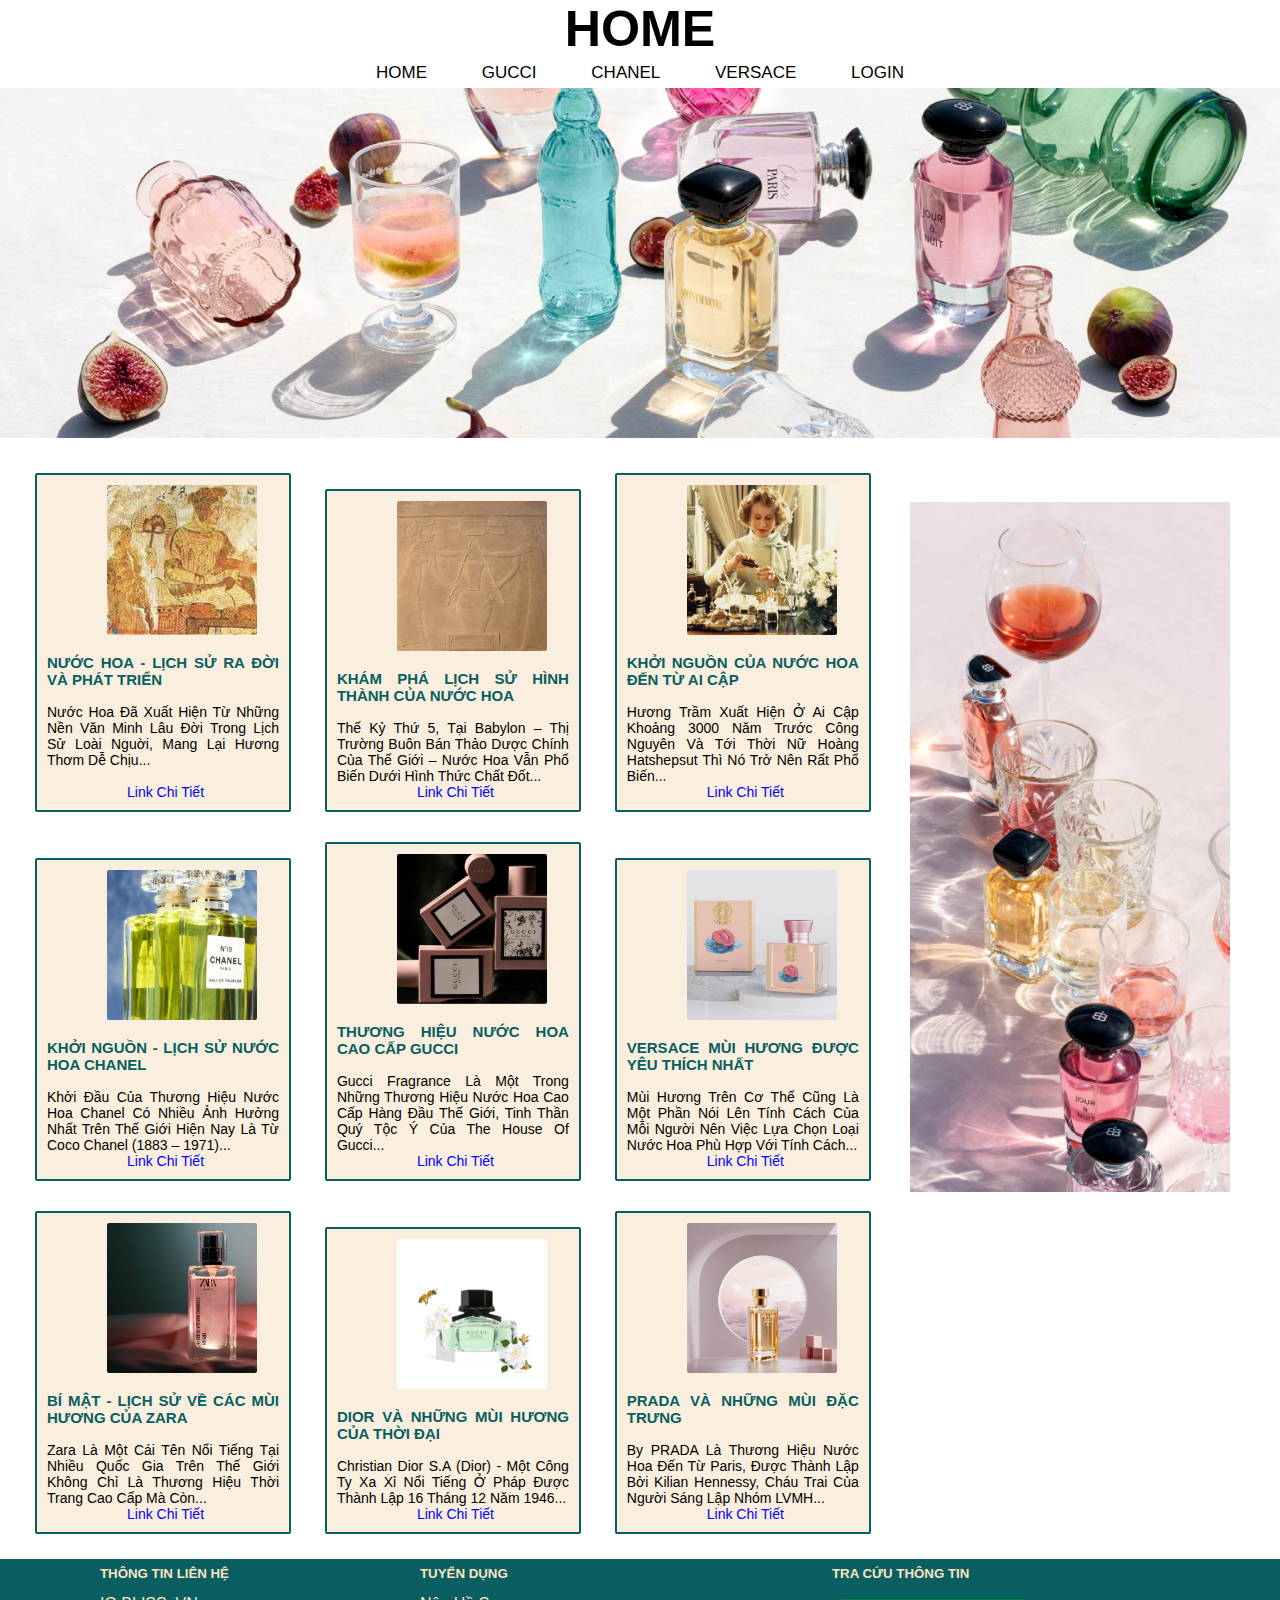
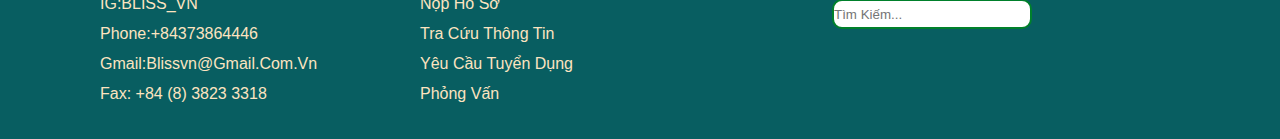
<file: index.html>
<!DOCTYPE html>
<html lang="en">

<head>
    <meta charset="UTF-8">
    <meta http-equiv="X-UA compatiple" content="=IE=edge">
    <meta name="viewport" content="width=device-width, inital-scala=1.0">
    <link rel="stylesheet" href="index.css">
    <script async defer crossorigin="anonymous" src="https://connect.facebook.net/vi_VN/sdk.js#xfbml=1&version=v5.0&appId=660344757451291&autoLogAppEvents=1"></script>
    <title> HOME </title>
</head>

<body>
    <div class=" text-container ">
        <h6>HOME</h6>
        <nav>
            <a href="index.html">HOME</a>
            <a href="GUCCI.html">GUCCI</a>
            <a href="CHANEL.html">CHANEL</a>
            <a href="VERSACE.html">VERSACE</a>
            <a href="dnhap.html">LOGIN</a>
        </nav>
    </div>
    <div id="banner"></div>
    <section class="menu" id="menu">
        <div class="box-contain">
            <div class="box">
                <img src="pic/1.jpg" alt="">
                <h3>NƯỚC HOA - LỊCH SỬ RA ĐỜI VÀ PHÁT TRIỂN</h3>
                Nước hoa đã xuất hiện từ những nền văn minh lâu đời trong lịch sử loài nguời, mang lại hương thơm dễ chịu... <br>
                <br>
                <div class="d"><a href="#">Link chi tiết</a>
                </div>
            </div>
            <div class="box">
                <img src="pic/1a.jpg" alt="">
                <h3>KHÁM PHÁ LỊCH SỬ HÌNH THÀNH CỦA NƯỚC HOA</h3>
                Thế kỷ thứ 5, tại Babylon – thị trường buôn bán thảo dược chính của thế giới – nước hoa vẫn phổ biến dưới hình thức chất đốt... <br>
                <div class="d"><a href="#">Link chi tiết</a>
                </div>
            </div>
            <div class="box">
                <img src="pic/2.jpg" alt="">
                <h3>KHỞI NGUỒN CỦA NƯỚC HOA ĐẾN TỪ AI CẬP</h3>
                Hương trầm xuất hiện ở Ai Cập khoảng 3000 năm trước công nguyên và tới thời Nữ hoàng Hatshepsut thì nó trở nên rất phổ biến... <br>
                <div class="d"><a href="#">Link chi tiết</a>
                </div>
            </div>
        </div>
        <div class="box-contain">

            <div class="box">
                <img src="pic/hhihi.png" alt="">
                <h3>KHỞI NGUỒN - LỊCH SỬ NƯỚC HOA CHANEL</h3>
                Khởi đầu của thương hiệu nước hoa Chanel có nhiều ảnh hưởng nhất trên thế giới hiện nay là từ Coco Chanel (1883 – 1971)...<br>
                <div class="d"><a href="#">Link chi tiết</a>
                </div>
            </div>
            <div class="box">
                <img src="pic/guho.png" alt="">
                <h3>THƯƠNG HIỆU NƯỚC HOA CAO CẤP GUCCI</h3>
                Gucci Fragrance là một trong những thương hiệu nước hoa cao cấp hàng đầu thế giới, tinh thần quý tộc Ý của The House of Gucci...

                <br>
                <div class="d"><a href="#">Link chi tiết</a>
                </div>
            </div>
            <div class="box">
                <img src="pic/vho.png" alt="">
                <h3>VERSACE MÙI HƯƠNG ĐƯỢC YÊU THÍCH NHẤT</h3>
                Mùi hương trên cơ thể cũng là một phần nói lên tính cách của mỗi người nên việc lựa chọn loại nước hoa phù hợp với tính cách...

                <br>
                <div class="d"><a href="#">Link chi tiết</a>
                </div>
            </div>
        </div>
        <div class="box-contain">

            <div class="box">
                <img src="pic/zara.png" alt="">
                <h3>BÍ MẬT - LỊCH SỬ VỀ CÁC MÙI HƯƠNG CỦA ZARA</h3>
                Zara là một cái tên nổi tiếng tại nhiều quốc gia trên thế giới không chỉ là thương hiệu thời trang cao cấp mà còn... <br>
                <div class="d"><a href="#">Link chi tiết</a>
                </div>
            </div>
            <div class="box">
                <img src="pic/di.png" alt="">
                <h3>DIOR VÀ NHỮNG MÙI HƯƠNG CỦA THỜI ĐẠI</h3>
                Christian Dior S.A (Dior) - một công ty xa xỉ nổi tiếng ở Pháp được thành lập 16 tháng 12 năm 1946...<br>
                <div class="d"><a href="#">Link chi tiết</a>
                </div>
            </div>
            <div class="box">
                <img src="pic/pzara.png" alt="">
                <h3>PRADA VÀ NHỮNG MÙI ĐẶC TRƯNG</h3>
                By PRADA là thương hiệu nước hoa đến từ Paris, được thành lập bởi Kilian Hennessy, cháu trai của người sáng lập nhóm LVMH... <br>
                <div class="d"><a href="#">Link chi tiết</a>
                </div>
            </div>
        </div>
    </section>
    <div id="right">
        <div class="map">
            <iframe src="https://www.google.com/maps/embed?pb=!1m14!1m8!1m3!1d15677.07236417205!2d106.6818383!3d10.7907672!3m2!1i1024!2i768!4f13.1!3m3!1m2!1s0x0%3A0xe52e3ed732b15272!2zVHLGsOG7nW5nIENhbyDEkOG6s25nIEZQVCBQb2x5dGVjaG5pYyAoQ1MxKQ!5e0!3m2!1svi!2s!4v1645024691801!5m2!1svi!2s"
                width="380" height="310" style="border:0;" allowfullscreen="" loading="lazy"></iframe>
        </div>
    </div>

    <div id="footer">
        <div class="tr1">
            <H5>THÔNG TIN LIÊN HỆ</H5>
            IG:BLISS_VN
            <br> Phone:+84373864446
            <br> Gmail:Blissvn@gmail.com.vn
            <br> Fax: +84 (8) 3823 3318
        </div>
        <div class="ph1">
            <H5>TUYỂN DỤNG</H5>
            <a href="#">Nộp hồ sơ</a>
            <br> <a href="#">Tra cứu thông tin</a>
            <br> <a href="#">Yêu cầu tuyển dụng</a>
            <br> <a href="#">Phỏng vấn</a>
        </div>
        <div class="ph2">
            <h5>TRA CỨU THÔNG TIN</h5>
            <input type="text" placeholder="Tìm kiếm..." />
            <br>
            <div class="fb-like" data-href="?php the_permalink(); ?>" data-width="" data-layout="button_count" data-action="like" data-size="large" data-show-faces="true" data-share="true"></div>

        </div>
    </div>
    <script src="https://uhchat.net/code.php?f=5972f6"></script>
</body>

</html>
</file>
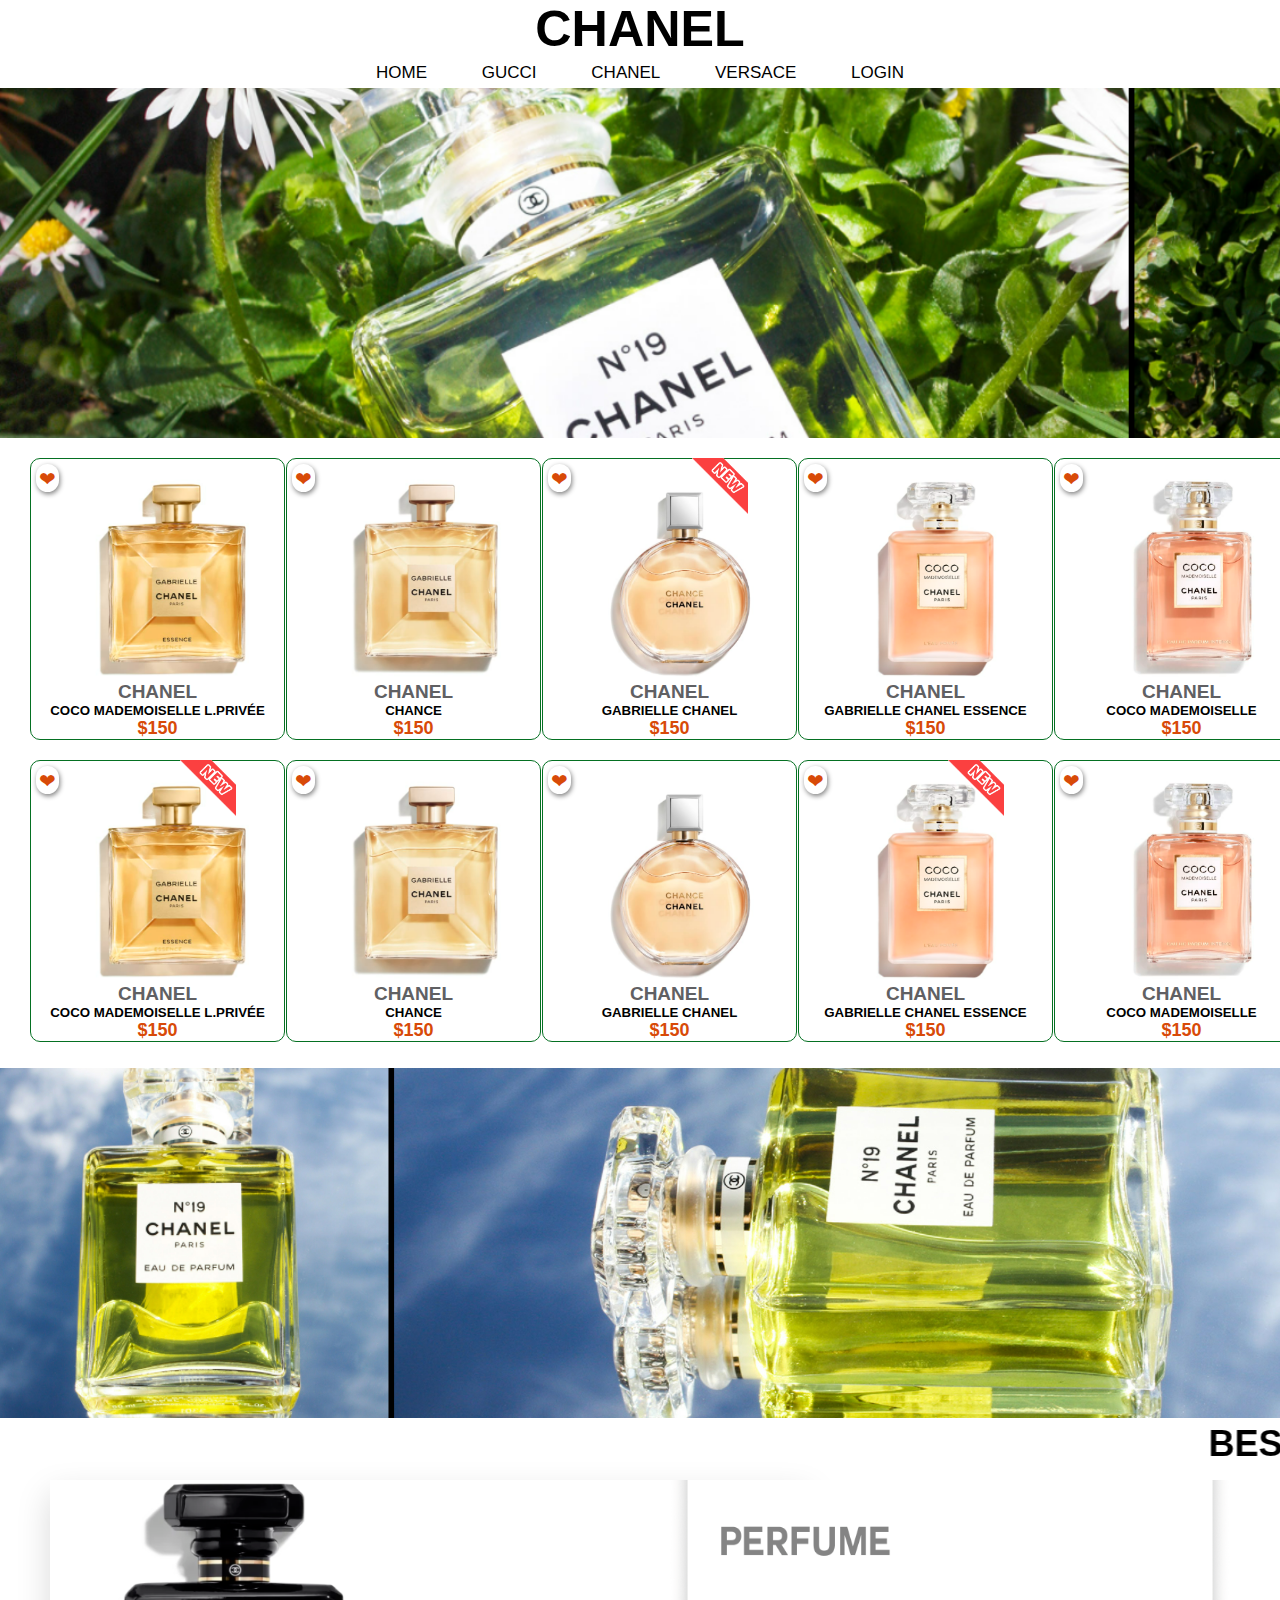
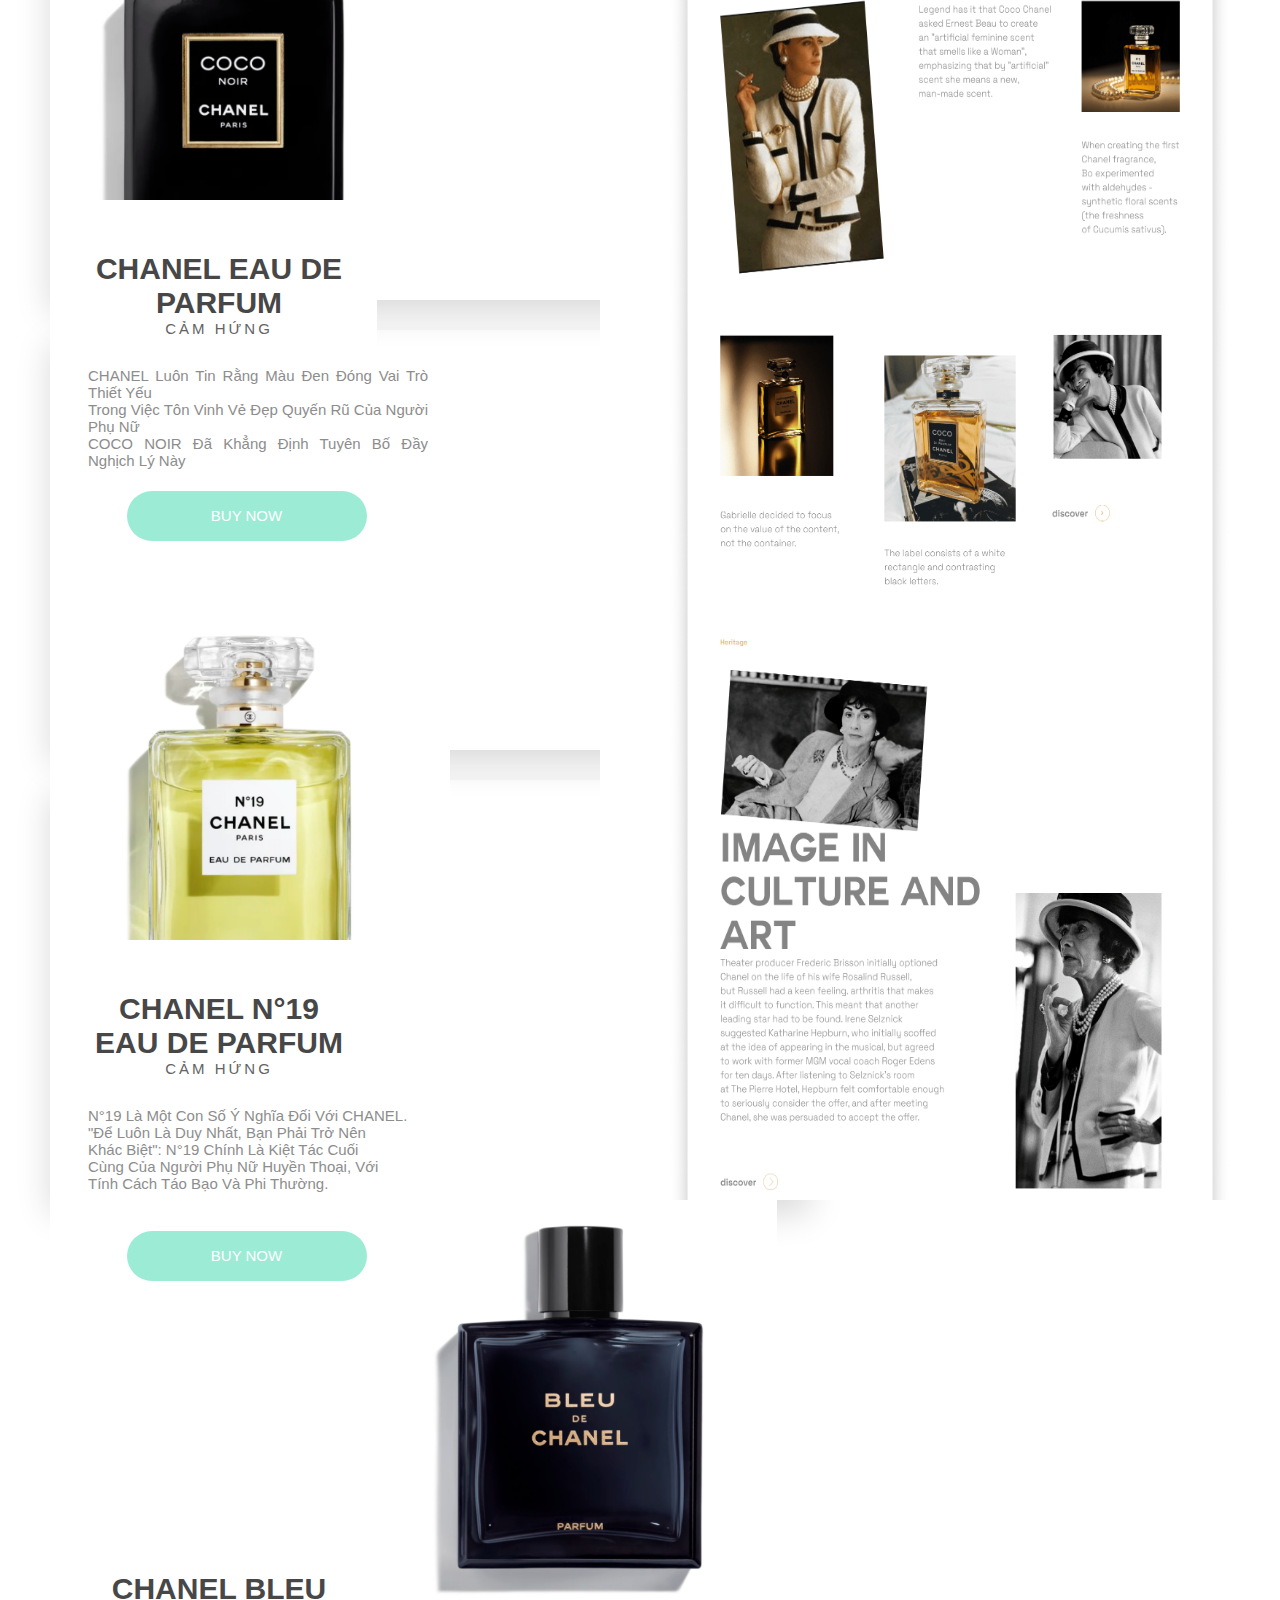
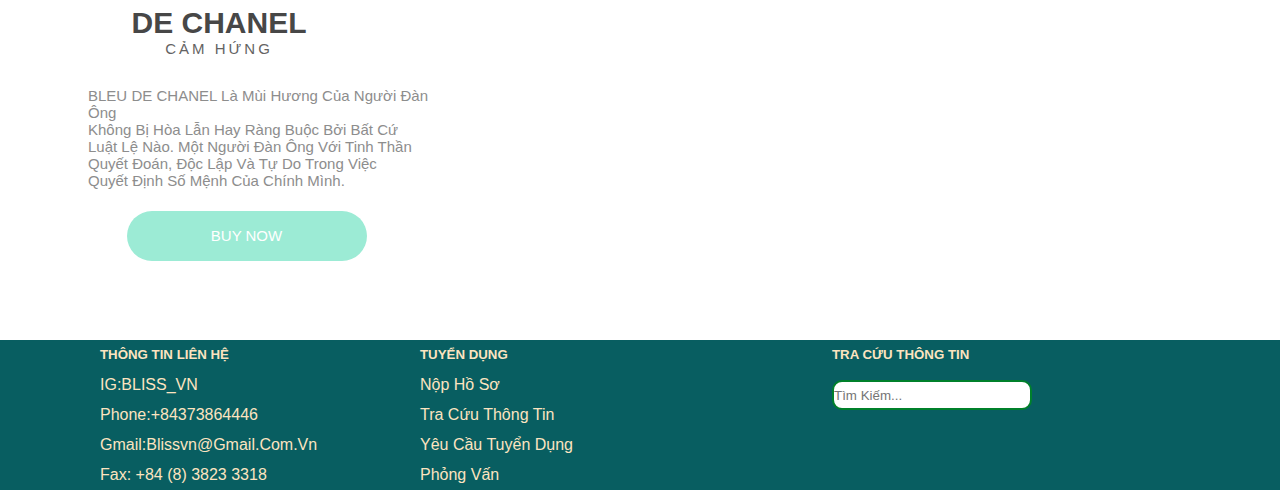
<file: CHANEL.html>
<!DOCTYPE html>
<html lang="en">

<head>
    <meta charset="UTF-8">
    <meta http-equiv="X-UA compatiple" content="=IE=edge">
    <meta name="viewport" content="width=device-width, inital-scala=1.0">
    <link rel="stylesheet" href="CHANEL.CSS">
    <div id="fb-root"></div>
    <script async defer crossorigin="anonymous" src="https://connect.facebook.net/vi_VN/sdk.js#xfbml=1&version=v5.0&appId=660344757451291&autoLogAppEvents=1"></script>
</head>
<title> CHANEL </title>
</head>

<body>
    <div class=" text-container ">
        <h6>CHANEL</h6>
        <nav>
            <a href="index.html">HOME</a>
            <a href="GUCCI.html">GUCCI</a>
            <a href="CHANEL.html">CHANEL</a>
            <a href="VERSACE.html">VERSACE</a>
            <a href="dnhap.html">LOGIN</a>
        </nav>
    </div>
    <div class="mainn"></div>
    <div id="main">
        <div id="left">
            <ul>
                <p>
                    <div class="column">
                        <div class="sanpham ">
                            <p>&#10084; </p><br>
                            <img src="pic/C1.png" width="200px" height="200px" />
                            <div class="ten ">CHANEL</div>
                            <h5>COCO MADEMOISELLE</h5>
                            <div class="gia ">
                                <del>$150 </del>
                            </div>
                        </div>
                    </div>
                    <div class="column">
                        <div class="sanpham ">
                            <p>&#10084; </p><br>
                            <img src="pic/C2.png" width="200px" height="200px" />
                            <div class="ten ">CHANEL</div>
                            <h5>GABRIELLE CHANEL ESSENCE</h5>
                            <div class="gia ">
                                <del>$150</del><br>
                            </div>
                        </div>
                    </div>
                    <div class="column">
                        <img class="new-icon" src="pic/new.gif" />
                        <div class="sanpham ">
                            <p>&#10084; </p><br>
                            <img src="pic/C3.png" width="200px" height="200px" />
                            <div class="ten ">CHANEL</div>
                            <h5>GABRIELLE CHANEL</h5>
                            <div class="gia ">
                                <del>$150</del><br>
                            </div>
                        </div>
                    </div>
                    <div class="column">
                        <div class="sanpham ">
                            <p>&#10084; </p><br>
                            <img src="pic/C4.png" width="200px" height="200px" />
                            <div class="ten ">CHANEL</div>
                            <h5>CHANCE</h5>
                            <div class="gia ">
                                <del>$150</del><br>
                            </div>
                        </div>
                    </div>
                    <div class="column">
                        <div class="sanpham ">
                            <p>&#10084; </p><br>
                            <img src="pic/C5.png" width="200px" height="200px" />
                            <div class="ten ">CHANEL</div>
                            <h5>COCO MADEMOISELLE L.PRIVÉE</h5>
                            <div class="gia ">
                                <del>$150</del><br>
                            </div>
                        </div>
                    </div>
                </p>
                <p>
                    <div class="column">
                        <div class="sanpham ">
                            <p>&#10084; </p><br>
                            <img src="pic/C1.png" width="200px" height="200px" />
                            <div class="ten ">CHANEL</div>
                            <h5>COCO MADEMOISELLE</h5>
                            <div class="gia ">
                                <del>$150</del><br>
                            </div>
                        </div>
                    </div>
                    <div class="column">
                        <img class="new-icon" src="pic/new.gif" />
                        <div class="sanpham ">
                            <p>&#10084; </p><br>
                            <img src="pic/C2.png" width="200px" height="200px" />
                            <div class="ten ">CHANEL</div>
                            <h5>GABRIELLE CHANEL ESSENCE</h5>
                            <div class="gia ">
                                <del>$150</del><br>
                            </div>
                        </div>
                    </div>
                    <div class="column">
                        <div class="sanpham ">
                            <p>&#10084; </p><br>
                            <img src="pic/C3.png" width="200px" height="200px" />
                            <div class="ten ">CHANEL</div>
                            <h5>GABRIELLE CHANEL</h5>
                            <div class="gia ">
                                <del>$150</del><br>
                            </div>
                        </div>
                    </div>
                    <div class="column">
                        <div class="sanpham ">
                            <p>&#10084; </p><br>
                            <img src="pic/C4.png" width="200px" height="200px" />
                            <div class="ten ">CHANEL</div>
                            <h5>CHANCE</h5>
                            <div class="gia ">
                                <del>$150</del><br>
                            </div>
                        </div>
                    </div>
                    <div class="column">
                        <img class="new-icon" src="pic/new.gif" />
                        <div class="sanpham ">
                            <p>&#10084; </p><br>
                            <img src="pic/C5.png" width="200px" height="200px" />
                            <div class="ten ">CHANEL</div>
                            <h5>COCO MADEMOISELLE L.PRIVÉE</h5>
                            <div class="gia ">
                                <del>$150</del><br>
                            </div>
                        </div>
                    </div>
                </p>
            </ul>
        </div>
    </div>
    <div id="banner"></div>
    <div class="hi">
        <marquee>
            <h1>BEST SELLER</h1>
        </marquee>
    </div>
    <div class="p1">
        <img src="pic/chanelcoco.png">
    </div>
    <div class="r1">
        <div class="wrapper">
            <div class="product-img">
                <img src="pic/newch1.png" height="400" width="400">
            </div>
            <div class="product-info">
                <div class="product-text">
                    <h1>CHANEL EAU DE PARFUM</h1>
                    <h2>CẢM HỨNG</h2>
                    <p>CHANEL luôn tin rằng màu đen đóng vai trò thiết yếu<br> trong việc tôn vinh vẻ đẹp quyến rũ của người phụ nữ<br> COCO NOIR đã khẳng định tuyên bố đầy nghịch lý này</p>
                </div>
                <div class="product-price-btn">
                    <button type="button">buy now</button>
                </div>
            </div>
        </div>
        <div class="wrapper">
            <div class="product-img">
                <img src="pic/newch2.png" height="400" width="400">
            </div>
            <div class="product-info">
                <div class="product-text">
                    <h1>CHANEL N°19 EAU DE PARFUM</h1>
                    <h2>CẢM HỨNG</h2>
                    <p>N°19 là một con số ý nghĩa đối với CHANEL.<br> "Để luôn là duy nhất, bạn phải trở nên<br> khác biệt": N°19 chính là kiệt tác cuối<br> cùng của người phụ nữ huyền thoại, với <br> tính cách táo bạo và phi thường.
                    </p>
                </div>
                <div class="product-price-btn">
                    <button type="button">buy now</button>
                </div>
            </div>
        </div>
        <div class="wrapper">
            <div class="product-img">
                <img src="pic/ch3.png" height="400" width="400">
            </div>
            <div class="product-info">
                <div class="product-text">
                    <h1>CHANEL BLEU DE CHANEL</h1>
                    <h2>CẢM HỨNG</h2>
                    <p>BLEU DE CHANEL là mùi hương của người đàn ông <br> không bị hòa lẫn hay ràng buộc bởi bất cứ<br> luật lệ nào. Một người đàn ông với tinh thần <br> quyết đoán, độc lập và tự do trong việc <br> quyết định số mệnh của chính mình.
                    </p>
                </div>
                <div class="product-price-btn">
                    <button type="button">buy now</button>
                </div>
            </div>
        </div>
    </div>

    <div id="footer">
        <div class="tr1">
            <H5>THÔNG TIN LIÊN HỆ</H5>
            IG:BLISS_VN
            <br> Phone:+84373864446
            <br> Gmail:Blissvn@gmail.com.vn
            <br> Fax: +84 (8) 3823 3318
        </div>
        <div class="ph1">
            <H5>TUYỂN DỤNG</H5>
            <a href="#">Nộp hồ sơ</a>
            <br> <a href="#">Tra cứu thông tin</a>
            <br> <a href="#">Yêu cầu tuyển dụng</a>
            <br> <a href="#">Phỏng vấn</a>
        </div>
        <div class="ph2">
            <h5>TRA CỨU THÔNG TIN</h5>
            <input type="text" placeholder="Tìm kiếm..." />
            <br>
            <div class="fb-like" data-href="?php the_permalink(); ?>" data-width="" data-layout="button_count" data-action="like" data-size="large" data-show-faces="true" data-share="true"></div>
        </div>
    </div>
    </div>
    </div>
    <script src="https://uhchat.net/code.php?f=5972f6"></script>
</body>

</html>
</file>
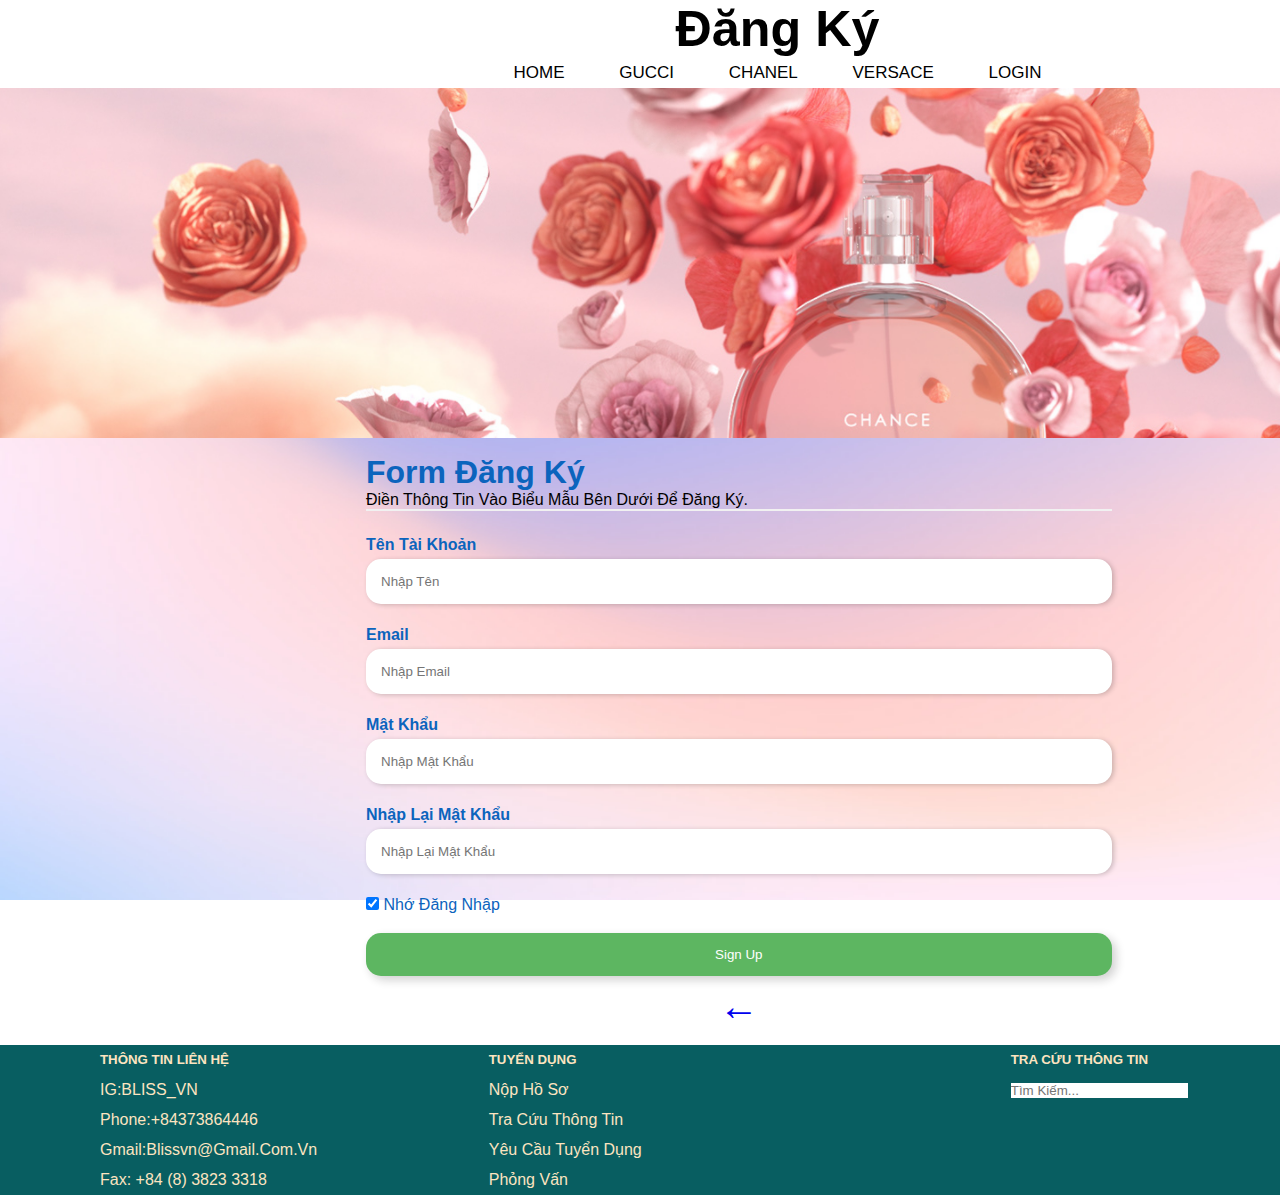
<file: dky.html>
<!DOCTYPE html>
<html lang="en">

<head>
    <meta charset="UTF-8">
    <meta http-equiv="X-UA compatiple" content="=IE=edge">
    <meta name="viewport" content="width=device-width, inital-scala=1.0">
    <title> LOGIN </title>
    <link rel="stylesheet" href="dky.css">
    <script async defer crossorigin="anonymous" src="https://connect.facebook.net/vi_VN/sdk.js#xfbml=1&version=v5.0&appId=660344757451291&autoLogAppEvents=1"></script>

</head>

<body>
    <!DOCTYPE html>
    <html lang="en">

    <head>
        <meta charset="UTF-8">
        <meta http-equiv="X-UA compatiple" content="=IE=edge">
        <meta name="viewport" content="width=device-width, inital-scala=1.0">
        <link rel="stylesheet" href="dky.html">
        <title> LOGNIN </title>
    </head>

    <div class=" text-container ">
        <h6>Đăng Ký</h6>
        <nav>
            <a href="index.html">HOME</a>
            <a href="GUCCI.html">GUCCI</a>
            <a href="CHANEL.html">CHANEL</a>
            <a href="VERSACE.html">VERSACE</a>
            <a href="dnhap.html">LOGIN</a>
        </nav>
    </div>
    <div class="mainn"></div>
    <div class="a">
        <form action="">
            <div class="container">
                <h1>Form Đăng Ký</h1>
                <p>Điền thông tin vào biểu mẫu bên dưới để đăng ký.</p>
                <hr>
                <label for="name"><b>Tên tài khoản</b></label>
                <input type="text" placeholder="Nhập tên" name="name" required>
                <label for="email"><b>Email</b></label>
                <input type="text" placeholder="Nhập Email" name="email" required>
                <label for="psw"><b>Mật Khẩu</b></label>
                <input type="password" placeholder="Nhập Mật Khẩu" name="psw" required>
                <label for="psw-repeat"><b>Nhập Lại Mật Khẩu</b></label>
                <input type="password" placeholder="Nhập Lại Mật Khẩu" name="psw-repeat" required>
                <label>
            <input type="checkbox" checked="checked" name="remember" style="margin-bottom:15px"> Nhớ Đăng Nhập
          </label>
                <div class="clearfix">
                    <button type="submit" class="signupbtn">Sign Up</button>
                </div>
            </div>
        </form>
        <div class="ve"> <a href="dnhap.html">&larr;</a>
        </div>
    </div>
    <div id="footer">
        <div class="tr1">
            <H5>THÔNG TIN LIÊN HỆ</H5>
            IG:BLISS_VN
            <br> Phone:+84373864446
            <br> Gmail:Blissvn@gmail.com.vn
            <br> Fax: +84 (8) 3823 3318
        </div>
        <div class="ph1">
            <H5>TUYỂN DỤNG</H5>
            <a href="#">Nộp hồ sơ</a>
            <br> <a href="#">Tra cứu thông tin</a>
            <br> <a href="#">Yêu cầu tuyển dụng</a>
            <br> <a href="#">Phỏng vấn</a>
        </div>
        <div class="ph2">
            <h5>TRA CỨU THÔNG TIN</h5>
            <input type="textt" placeholder="Tìm kiếm..." />
            <br>
            <div class="fb-like" data-href="?php the_permalink(); ?>" data-width="" data-layout="button_count" data-action="like" data-size="large" data-show-faces="true" data-share="true"></div>

        </div>
    </div>
    <script src="https://uhchat.net/code.php?f=5972f6"></script>
</body>


</html>
</file>
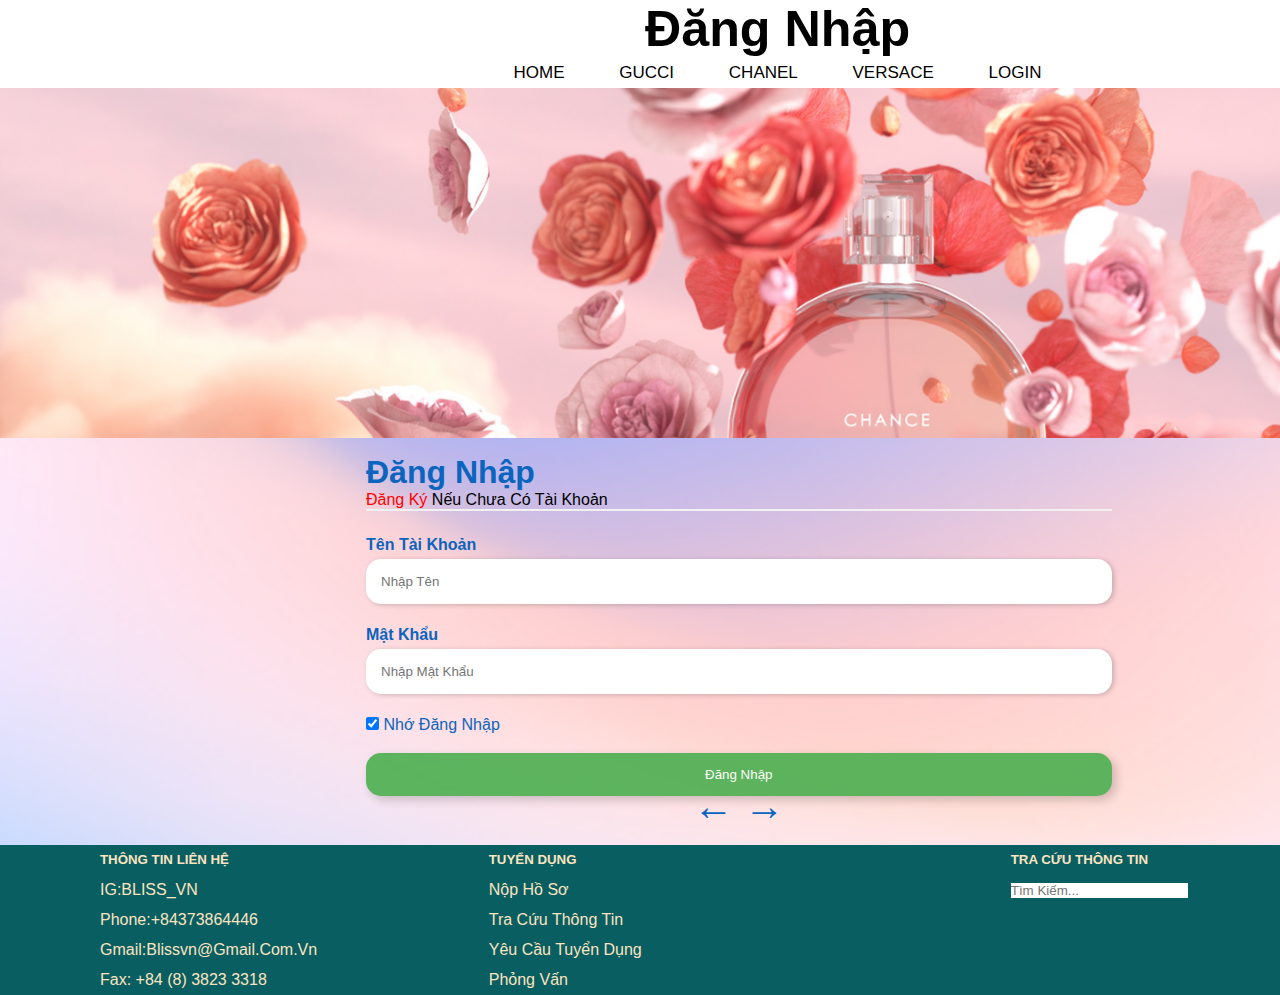
<file: dnhap.html>
<!DOCTYPE html>
<html lang="en">

<head>
    <meta charset="UTF-8">
    <meta http-equiv="X-UA compatiple" content="=IE=edge">
    <meta name="viewport" content="width=device-width, inital-scala=1.0">
    <title> LOGIN </title>
    <link rel="stylesheet" href="dnhap.css">
    <script async defer crossorigin="anonymous" src="https://connect.facebook.net/vi_VN/sdk.js#xfbml=1&version=v5.0&appId=660344757451291&autoLogAppEvents=1"></script>

</head>

<body>
    <div class=" text-container ">
        <h6>Đăng nhập</h6>
        <nav>
            <a href="index.html">HOME</a>
            <a href="GUCCI.html">GUCCI</a>
            <a href="CHANEL.html">CHANEL</a>
            <a href="VERSACE.html">VERSACE</a>
            <a href="dnhap.html">LOGIN</a>
        </nav>
        <div class="mainn">
        </div>
    </div>
    <div class="a">
        <form action="">
            <div class="container">
                <h1>Đăng nhập</h1>
                <p><a href="dky.html">Đăng ký</a> nếu chưa có tài khoản</p>
                <hr>
                <label for="name"><b>Tên tài khoản</b></label>
                <input type="text" placeholder="Nhập tên" name="name" required>
                <label for="psw"><b>Mật Khẩu</b></label>
                <input type="password" placeholder="Nhập Mật Khẩu" name="psw" required>
                <label>
            <input type="checkbox" checked="checked" name="remember" style="margin-bottom:15px"> Nhớ Đăng Nhập
          </label>
                <div class="clearfix">
                    <button type="submit" class="signupbtn">Đăng nhập</button>
                </div>
            </div>
        </form>
        <div class="ve"> <a href="index.html">&larr; </a>
            <a href="dky.html">&rarr;</a>
        </div>
    </div>
    <div id="footer">
        <div class="tr1">
            <H5>THÔNG TIN LIÊN HỆ</H5>
            IG:BLISS_VN
            <br> Phone:+84373864446
            <br> Gmail:Blissvn@gmail.com.vn
            <br> Fax: +84 (8) 3823 3318
        </div>
        <div class="ph1">
            <H5>TUYỂN DỤNG</H5>
            <a href="#">Nộp hồ sơ</a>
            <br> <a href="#">Tra cứu thông tin</a>
            <br> <a href="#">Yêu cầu tuyển dụng</a>
            <br> <a href="#">Phỏng vấn</a>
        </div>
        <div class="ph2">
            <h5>TRA CỨU THÔNG TIN</h5>
            <input type="textt" placeholder="Tìm kiếm..." />
            <br>
            <div class="fb-like" data-href="?php the_permalink(); ?>" data-width="" data-layout="button_count" data-action="like" data-size="large" data-show-faces="true" data-share="true"></div>

        </div>
    </div>
    <script src="https://uhchat.net/code.php?f=5972f6"></script>
</body>

</html>
</file>
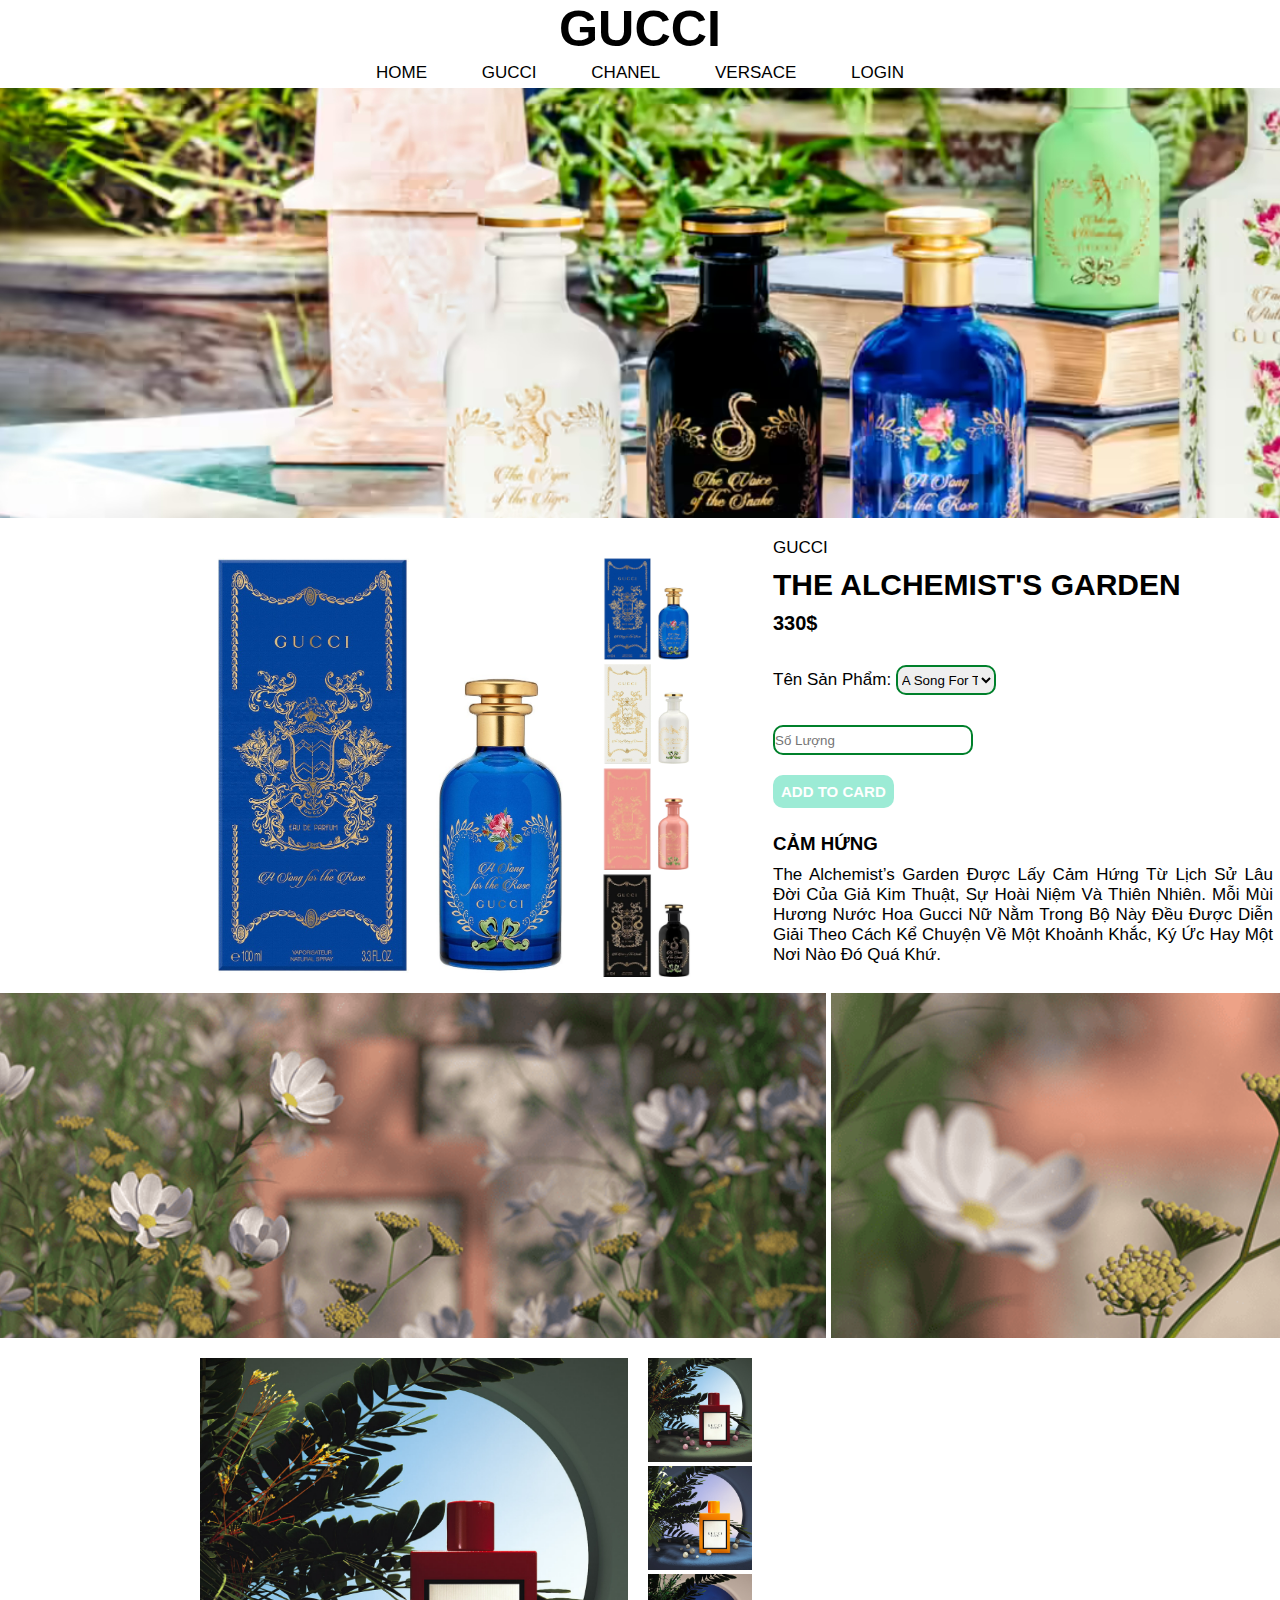
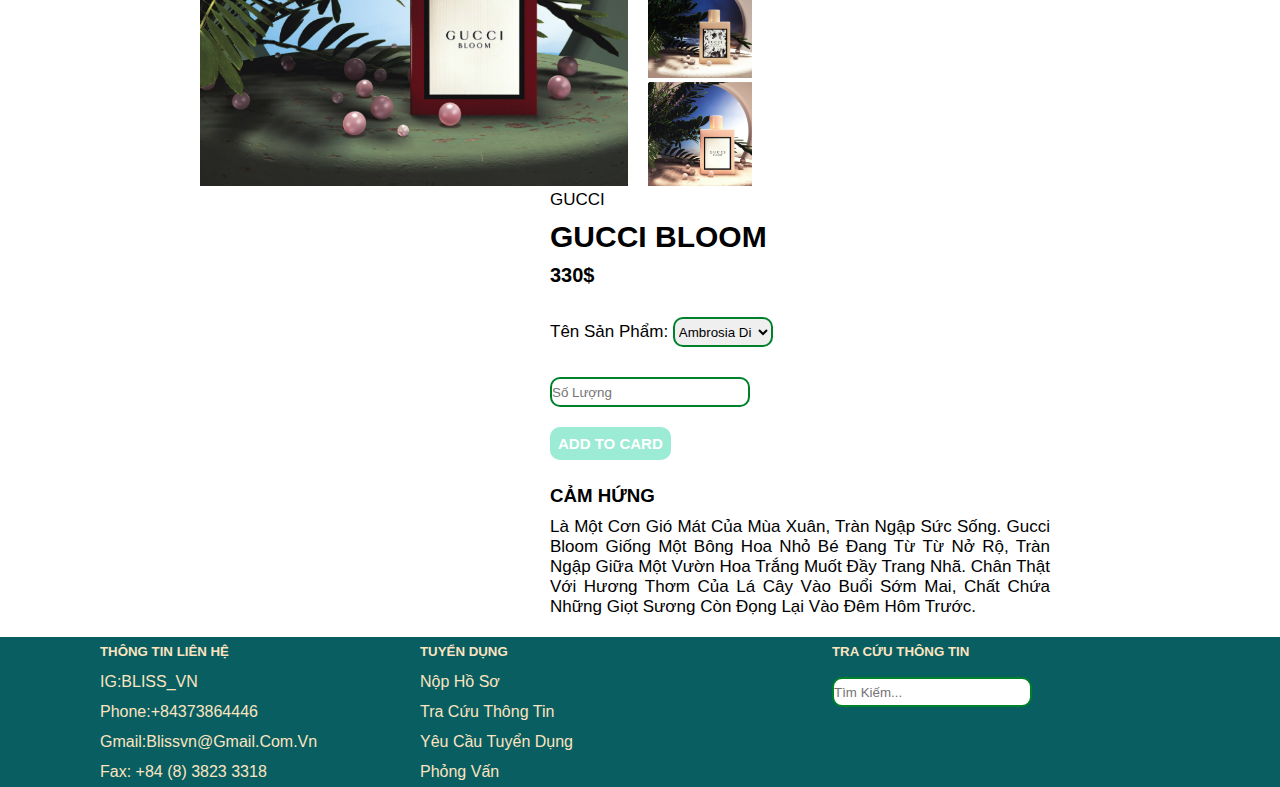
<file: GUCCI.html>
<!DOCTYPE html>
<html lang="en">

<head>
    <meta charset="UTF-8">
    <meta http-equiv="X-UA compatiple" content="=IE=edge">
    <meta name="viewport" content="width=device-width, inital-scala=1.0">
    <link rel="stylesheet" href="GUCCI.css">
    <script async defer crossorigin="anonymous" src="https://connect.facebook.net/vi_VN/sdk.js#xfbml=1&version=v5.0&appId=660344757451291&autoLogAppEvents=1"></script>

    <title> GUCCI </title>
</head>

<body>
    <div class=" text-container ">
        <h6>GUCCI</h6>
        <nav>
            <a href="index.html">HOME</a>
            <a href="GUCCI.html">GUCCI</a>
            <a href="CHANEL.html">CHANEL</a>
            <a href="VERSACE.html">VERSACE</a>
            <a href="dnhap.html">LOGIN</a>
        </nav>
    </div>
    <div class="mainn"></div>
    <div class="left">
        <div class="col-1">
            <img src="pic/gu-1.jpg" width="100%" id="ProductImg">
        </div>
    </div>
    <div class="small-img-row">
        <div class="small">

            <img src="pic/gu-1.jpg" width="100%" class="small-img">
        </div>
        <div class="small">
            <img src="pic/GU-2.jpg" width="100%" class="small-img">
        </div>
        <div class="small">
            <img src="pic/GU-3.png" width="100%" class="small-img">
        </div>

        <div class="small">
            <img src="pic/GU-4.jpg" width="100%" class="small-img">
        </div>
    </div>
    </div>
    <div class="right">
        <div class="col-2">
            <p>GUCCI</p>
            <h1>THE ALCHEMIST'S GARDEN</h1>
            <h4>330$</h4>
            <div class="chon">
                Tên sản phẩm:
                <select>
                    <option>A Song for the Rose</option>
                    <option>The Last Day of Summer</option>
                    <option>A Chant for the Nymph</option>
                    <option>The Voice of the Snake</option>
                </select>
            </div>
            <input type="number" placeholder="Số lượng" value=""><br>
            <a href="" class="btn">ADD TO CARD</a>
            <h3>CẢM HỨNG</h3>
            <p>The Alchemist’s Garden được lấy cảm hứng từ lịch sử lâu đời của giả kim thuật, sự hoài niệm và thiên nhiên. Mỗi mùi hương nước hoa Gucci nữ nằm trong bộ này đều được diễn giải theo cách kể chuyện về một khoảnh khắc, ký ức hay một nơi nào đó
                quá khứ.</p>
        </div>
    </div>
    <script>
        var ProductImg = document.getElementById("ProductImg");
        var SmallImg = document.getElementsByClassName("small-img");
        SmallImg[0].onclick = function() {
            ProductImg.src = SmallImg[0].src
        }
        SmallImg[1].onclick = function() {
            ProductImg.src = SmallImg[1].src
        }
        SmallImg[2].onclick = function() {
            ProductImg.src = SmallImg[2].src
        }
        SmallImg[3].onclick = function() {
            ProductImg.src = SmallImg[3].src
        }
        SmallImg[4].onclick = function() {
            ProductImg.src = SmallImg[4].src
        }
    </script>
    <div id="banner"></div>
    <div class="lft">
        <div class="col-1">
            <img src="pic/k1.png" width="100%" id="PoductImg">
        </div>
    </div>
    <div class="sall-img-row">
        <div class="small">
            <img src="pic/k1.png" width="100%" class="sall-img">
        </div>
        <div class="small">
            <img src="pic/k2.png" width="100%" class="sall-img">
        </div>
        <div class="small">
            <img src="pic/k3.png" width="100%" class="sall-img">
        </div>

        <div class="small">
            <img src="pic/k4.png" width="100%" class="sall-img">
        </div>
    </div>
    </div>
    <div class="rght">
        <div class="col-2">
            <p>GUCCI</p>
            <h1>GUCCI BLOOM</h1>
            <h4>330$</h4>
            <div class="chon">
                Tên sản phẩm:
                <select>
                    <option> Ambrosia Di Fiori</option>
                    <option>Profumo Di Fiori</option>
                    <option>Acqua Di Fiori</option>
                    <option>Nettare Di Fiori</option>
                </select>
            </div>
            <input type="number" placeholder="Số lượng" value=""><br>
            <a href="" class="btn">ADD TO CARD</a>
            <h3>CẢM HỨNG</h3>
            <p>Là một cơn gió mát của mùa xuân, tràn ngập sức sống. Gucci Bloom giống một bông hoa nhỏ bé đang từ từ nở rộ, tràn ngập giữa một vườn hoa trắng muốt đầy trang nhã. Chân thật với hương thơm của lá cây vào buổi sớm mai, chất chứa những giọt sương
                còn đọng lại vào đêm hôm trước.</p>
        </div>
    </div>
    <script>
        var PoductImg = document.getElementById("PoductImg");
        var SallImg = document.getElementsByClassName("sall-img");
        SallImg[0].onclick = function() {
            PoductImg.src = SallImg[0].src
        }
        SallImg[1].onclick = function() {
            PoductImg.src = SallImg[1].src
        }
        SallImg[2].onclick = function() {
            PoductImg.src = SallImg[2].src
        }
        SallImg[3].onclick = function() {
            PoductImg.src = SallImg[3].src
        }
        SallImg[4].onclick = function() {
            PoductImg.src = SallImg[4].src
        }
    </script>
    <div id="footer">
        <div class="tr1">
            <H5>THÔNG TIN LIÊN HỆ</H5>
            IG:BLISS_VN
            <br> Phone:+84373864446
            <br> Gmail:Blissvn@gmail.com.vn
            <br> Fax: +84 (8) 3823 3318
        </div>
        <div class="ph1">
            <H5>TUYỂN DỤNG</H5>
            <a href="#">Nộp hồ sơ</a>
            <br> <a href="#">Tra cứu thông tin</a>
            <br> <a href="#">Yêu cầu tuyển dụng</a>
            <br> <a href="#">Phỏng vấn</a>
        </div>
        <div class="ph2">
            <h5>TRA CỨU THÔNG TIN</h5>
            <input type="text" placeholder="Tìm kiếm..." />
            <br>
            <div class="fb-like" data-href="?php the_permalink(); ?>" data-width="" data-layout="button_count" data-action="like" data-size="large" data-show-faces="true" data-share="true"></div>
        </div>

    </div>
    <script src="https://uhchat.net/code.php?f=5972f6"></script>
</body>


</html>
</file>
<file: index.css>
* {
    font-family: 'Noto Sans JP', sans-serif;
    margin: 0;
    padding: 0;
    box-sizing: border-box;
    outline: none;
    border: none;
    text-decoration: none;
    text-transform: capitalize;
    transition: 0s linear;
}

.text-container {
    background-color: rgb(255, 255, 255);
    width: 100;
    font-size: 75px;
    text-align: center;
}

.text-container .h1 {
    color: black;
}

nav {
    overflow: hidden;
    font-size: 17px;
}

nav a {
    line-height: 30px;
    text-align: center;
    padding: 14px 25px;
    text-decoration: none;
    color: black;
    font-size: 17px;
}

nav a:hover {
    color: rgb(8, 94, 97);
    font-size: 17px;
}

#banner {
    height: 350px;
    width: 100%;
    background: url(pic/441.png);
    margin-bottom: 20px;
}

.menu .box-contain {
    width: 100%;
    font-size: 14px;
    margin-left: 20px;
}

.menu .box-contain .box {
    display: inline-block;
    border: 2px solid rgb(8, 94, 97);
    margin: 15px;
    width: 20%;
    text-align: justify;
    padding: 10px;
    border-radius: 2px;
    background-color: rgb(250, 239, 222);
}

.menu .box-contain .box:hover {
    background-color: white;
    transform: scale(1.15);
}

.menu .box-contain .box img {
    width: 150px;
    height: 150px;
    border-radius: 2px;
    margin-left: 60px;
}

.menu .box-contain .box img:hover {
    box-shadow: 0 0 10px gray;
}

.menu .box-contain .box .d a {
    color: blue;
    padding-left: 80px;
}

.menu .box-contain .box .d a:hover {
    color: rgb(8, 94, 97);
    text-align: center;
}

.menu .box-contain .box h3 {
    color: rgb(8, 94, 97);
    font-size: 15px;
    padding: 1rem 0;
}

#footer {
    background: rgb(8, 94, 97);
    width: 100%;
    height: 180px;
    color: rgb(252, 228, 192);
    clear: left;
    line-height: 30px;
    text-align: center;
    margin-top: 10px;
}

#footer .tr1 {
    width: 25%;
    height: 100%;
    float: left;
    text-align: justify;
    margin-left: 100px;
}

#footer .ph1 {
    width: 25%;
    height: 100%;
    float: left;
    text-align: justify;
}

#footer .ph1 .H5 {
    margin-left: 20px;
}

#footer .ph2 {
    width: 35%;
    height: 100%;
    float: right;
    margin-left: -200px;
    border: 1px solid #ccc;
    border: none;
    text-align: justify;
}

#footer .ph1 a {
    color: rgb(252, 228, 192);
}

#footer .ph1 a:hover {
    color: white;
}

input {
    width: 200px;
    height: 30px;
    border-radius: 10px;
    border: 2px solid rgb(0, 128, 43);
    margin-top: 10px;
    margin-bottom: 10px;
}

.card1 {
    width: 20%;
    background-color: rgb(252, 242, 227);
    font-size: 16px;
    float: right;
    text-align: center;
}

#right {
    width: 25%;
    height: 690px;
    background: url(pic/huhuu.png);
    margin-right: 50px;
    float: right;
    margin-top: -1047px;
}

#right .map {
    float: right;
    margin-top: 710px;
    padding-top: 10px;
}
</file>
<file: CHANEL.CSS>
* {
    font-family: 'Noto Sans JP', sans-serif;
    margin: 0;
    padding: 0;
    box-sizing: border-box;
    outline: none;
    border: none;
    text-decoration: none;
    text-transform: capitalize;
    transition: 0s linear;
}

.mainn {
    margin-top: 0px;
    width: 100%;
    height: 350px;
    background: url(pic/ch1.png);
    background-attachment: fixed;
    background-size: cover;
    margin-bottom: 20px;
}

.text-container {
    background-color: rgb(255, 255, 255);
    width: 100;
    font-size: 75px;
    text-align: center;
}

.text-container .h1 {
    color: black;
}

nav {
    overflow: hidden;
    font-size: 17px;
}

nav a {
    line-height: 30px;
    text-align: center;
    padding: 14px 25px;
    text-decoration: none;
    color: black;
    font-size: 17px;
}

nav a:hover {
    color: rgb(8, 94, 97);
    font-size: 17px;
}

#body {
    width: 100%;
    margin: 0px;
}

#main #left {
    width: 100%;
    min-height: 575px;
}

div .column {
    width: 20%;
    height: 100%;
    margin-bottom: 20px;
    float: right;
}

.column {
    text-align: center;
    position: relative;
}

.column .new-icon {
    position: absolute;
    top: 0px;
    right: 20px;
    width: 22%;
}

.sanpham {
    margin-left: 30px;
    width: 20%;
    min-width: 255px;
    border: 1.3px solid #057022;
    border-radius: 10px;
    text-align: center;
}

.sanpham:hover {
    transform: scale(0.9);
}

.sanpham.img {
    width: 100%;
    border-radius: 20px;
}

.sanpham .ten {
    color: #606063;
    font-size: 19px;
    font-variant: small-caps;
    font-weight: bold;
}

.sanpham .ten:hover {
    color: rgb(80, 123, 139);
}

.sanpham .gia {
    color: #d84a08;
    font-size: 18px;
    font-variant: small-caps;
    font-weight: bold;
}

.new-icon {
    position: absolute;
    top: 0px;
    right: 0px;
}

.sanpham p {
    float: left;
    color: #d84a08;
    font-size: 20px;
    padding: 3px;
    box-shadow: 1px 2px 5px gray;
    border-radius: 50px;
    margin: 5px;
    height: 28px;
}

.sanpham p:hover {
    color: rgb(233, 233, 55);
}

#banner {
    background: url(pic/Chanel2.png);
    margin-top: 35px;
    height: 350px;
    width: 100%;
}

#footer {
    background: rgb(8, 94, 97);
    width: 100%;
    height: 150px;
    color: rgb(252, 228, 192);
    clear: left;
    line-height: 30px;
    clear: both;
}

#footer .tr1 {
    width: 25%;
    margin-left: 100px;
    height: 100%;
    float: left;
    text-align: justify;
}

#footer .ph1 {
    width: 25%;
    height: 100%;
    float: left;
    text-align: justify;
}

#footer .ph1 .H5 {
    margin-left: 20px;
}

#footer .ph2 {
    width: 35%;
    height: 100%;
    float: right;
    margin-left: -200px;
    border: 1px solid #ccc;
    border: none;
    text-align: justify;
}

#footer .ph1 a {
    color: rgb(252, 228, 192);
}

#footer .ph1 a:hover {
    color: white;
}

input {
    width: 200px;
    height: 30px;
    border-radius: 10px;
    border: 2px solid rgb(0, 128, 43);
    margin-top: 10px;
    margin-bottom: 10px;
}

.t1 {
    width: 500px;
    float: left;
}

.wrapper {
    height: 420px;
    width: 760px;
    margin: 30px;
    box-shadow: 0px 14px 32px 0px rgba(0, 0, 0, 0.15);
    margin-left: 50px;
}

.wrapper:hover {
    box-shadow: 5px 14px 10px #6e9278;
}

.product-img {
    float: left;
    height: 320px;
    width: 327px;
}

.product-info {
    float: left;
    height: 420px;
    border-radius: 0 7px 10px 7px;
    background-color: #ffffff;
    text-align: center;
}

.product-text {
    height: 300px;
    width: 300px;
}

.product-text h1 {
    margin: 0 0 0 38px;
    padding-top: 52px;
    font-size: 30px;
    color: #474747;
}

.product-text h2 {
    font-size: 15px;
    margin: 0 0 30px 38px;
    font-weight: 300;
    text-transform: uppercase;
    color: #646363;
    letter-spacing: 0.2em;
    text-transform: uppercase;
}

.product-text p {
    height: 250px;
    width: 340px;
    margin: 0 0 0 38px;
    color: #8d8d8d;
    font-size: 15px;
    font-weight: lighter;
    overflow: hidden;
    text-align: justify;
}

.product-price-btn {
    height: 103px;
    width: 327px;
    margin-top: 7px;
    position: relative;
}

.product-price-btn .p {
    display: inline-block;
    position: absolute;
    top: -13px;
    height: 50px;
    margin: 0 0 0 38px;
    font-size: 28px;
    font-weight: lighter;
    color: #474747;
}

.product-price-btn button {
    height: 50px;
    width: 240px;
    margin: -20px 0px 0px 66px;
    border-radius: 60px;
    font-size: 15px;
    text-transform: uppercase;
    color: #ffffff;
    background-color: #9cebd5;
    margin-right: 0px;
    border: transparent;
    display: inline-block;
}

.product-price-btn button:hover {
    background-color: #79b0a1;
}

.hi {
    overflow: hidden;
    background-color: white;
    width: 100%;
    text-align: center;
    font-size: 18px;
    margin: 5px;
    margin-bottom: -20px;
}

.p1>img {
    float: right;
    width: 700px;
    margin-top: 30px;
    margin-right: -20px;
    height: 1320px;
}
</file>
<file: dky.css>
* {
    font-family: 'Noto Sans JP', sans-serif;
    margin: 0;
    padding: 0;
    box-sizing: border-box;
    outline: none;
    border: none;
    text-decoration: none;
    text-transform: capitalize;
    transition: 0s linear;
}

.mainn {
    height: 350px;
    background: url(pic/h.png);
    width: 1555px;
}

.text-container {
    background-color: rgb(255, 255, 255);
    width: 100;
    font-size: 75px;
    text-align: center;
}

.text-container .h1 {
    color: black;
}

nav {
    font-size: 17px;
}

nav a {
    line-height: 30px;
    text-align: center;
    padding: 14px 25px;
    text-decoration: none;
    color: black;
    font-size: 17px;
}

nav a:hover {
    color: rgb(8, 94, 97);
    font-size: 17px;
}

@import url('https://fonts.googleapis.com/css2?family=Noto+Sans+JP&display=swap');
* {
    box-sizing: border-box
}

body {
    background-image: url(pic/br.png);
    background-repeat: no-repeat;
    background-attachment: fixed;
    background-size: cover;
}

h1,
label {
    color: rgb(11, 100, 189);
}

input[type=text],
input[type=password] {
    width: 90%;
    padding: 15px;
    margin: 5px 0 22px 0;
    display: inline-block;
    border: none;
    width: 100%;
    resize: vertical;
    padding: 15px;
    border-radius: 15px;
    border: 0;
    box-shadow: 2px 1px 5px rgba(0, 0, 0, 0.2);
}

input[type=text]:focus,
input[type=password]:focus {
    outline: none;
}

input:hover {
    background-color: rgb(252, 246, 239);
}

hr {
    border: 1px solid #f1f1f1;
    margin-bottom: 25px;
}

button {
    background-color: #4CAF50;
    color: white;
    padding: 14px 20px;
    margin: 8px 0;
    border: none;
    cursor: pointer;
    width: 100%;
    opacity: 0.9;
}

button:hover {
    opacity: 1;
}

.cancelbtn {
    padding: 14px 20px;
    background-color: #f44336;
}

.signupbtn {
    float: left;
    width: 100%;
    border-radius: 15px;
    border: 0;
    box-shadow: 4px 4px 10px rgba(0, 0, 0, 0.2);
}

.a {
    padding: 16px;
    width: 50%;
    margin-left: 350px;
}

html {
    display: table;
    margin: auto;
}

.ve {
    font-size: 40px;
    text-align: center;
    margin-top: -20px;
}

.ve a {
    text-decoration: none;
}

.ve a:hover {
    color: #f44336;
}

#footer {
    background: rgb(8, 94, 97);
    width: 100%;
    height: 150px;
    color: rgb(252, 228, 192);
    clear: left;
    line-height: 30px;
    clear: both;
}

#footer .tr1 {
    width: 25%;
    margin-left: 100px;
    height: 100%;
    float: left;
    text-align: justify;
}

#footer .ph1 {
    width: 25%;
    height: 100%;
    float: left;
    text-align: justify;
}

#footer .ph1 .H5 {
    margin-left: 20px;
}

#footer .ph2 {
    width: 35%;
    height: 100%;
    float: right;
    margin-left: -200px;
    border: 1px solid #ccc;
    border: none;
    text-align: justify;
}

#footer .ph1 a {
    color: rgb(252, 228, 192);
}

#footer .ph1 a:hover {
    color: white;
}
</file>
<file: dnhap.css>
* {
    font-family: 'Noto Sans JP', sans-serif;
    margin: 0;
    padding: 0;
    box-sizing: border-box;
    outline: none;
    border: none;
    text-decoration: none;
    text-transform: capitalize;
    transition: 0s linear;
}

.mainn {
    height: 350px;
    background: url(pic/h.png);
    width: 1555px;
}

.text-container {
    background-color: rgb(255, 255, 255);
    width: 100;
    font-size: 75px;
    text-align: center;
}

.text-container .h1 {
    color: black;
}

nav {
    font-size: 17px;
}

nav a {
    line-height: 30px;
    text-align: center;
    padding: 14px 25px;
    text-decoration: none;
    color: black;
    font-size: 17px;
}

nav a:hover {
    color: rgb(8, 94, 97);
    font-size: 17px;
}

@import url('https://fonts.googleapis.com/css2?family=Noto+Sans+JP&display=swap');
* {
    box-sizing: border-box
}

body {
    background-image: url(pic/br.png);
    background-repeat: no-repeat;
    background-attachment: fixed;
    background-size: cover;
}

a {
    text-decoration: none;
    color: red;
}

h1,
label {
    color: rgb(11, 100, 189);
}

input[type=text],
input[type=password] {
    width: 90%;
    padding: 15px;
    margin: 5px 0 22px 0;
    display: inline-block;
    border: none;
    width: 100%;
    padding: 15px;
    border-radius: 15px;
    border: 0;
    box-shadow: 2px 1px 5px rgba(0, 0, 0, 0.2);
}

input[type=text]:focus,
input[type=password]:focus {
    outline: none;
}

input:hover {
    background-color: rgb(252, 246, 239);
}

hr {
    border: 1px solid #f1f1f1;
    margin-bottom: 25px;
}

button {
    background-color: #4CAF50;
    color: white;
    padding: 14px 20px;
    margin: 8px 0;
    border: none;
    width: 100%;
    opacity: 0.9;
}

button:hover {
    opacity: 1;
}

.cancelbtn {
    padding: 14px 20px;
    background-color: #f44336;
}

.signupbtn {
    width: 100%;
    border-radius: 15px;
    border: 0;
    box-shadow: 4px 4px 10px rgba(0, 0, 0, 0.2);
}

.a {
    padding: 16px;
    width: 50%;
    margin-left: 350px;
}

html {
    display: table;
    margin: auto;
}

.ve {
    font-size: 40px;
    text-align: center;
    margin-top: -20px;
}

.ve a {
    text-decoration: none;
    color: rgb(11, 100, 189);
}

.ve a:hover {
    color: #f44336;
}

#footer {
    background: rgb(8, 94, 97);
    width: 100%;
    height: 150px;
    color: rgb(252, 228, 192);
    clear: left;
    line-height: 30px;
    clear: both;
}

#footer .tr1 {
    width: 25%;
    margin-left: 100px;
    height: 100%;
    float: left;
    text-align: justify;
}

#footer .ph1 {
    width: 25%;
    height: 100%;
    float: left;
    text-align: justify;
}

#footer .ph1 .H5 {
    margin-left: 20px;
}

#footer .ph2 {
    width: 35%;
    height: 100%;
    float: right;
    margin-left: -200px;
    border: 1px solid #ccc;
    border: none;
    text-align: justify;
}

#footer .ph1 a {
    color: rgb(252, 228, 192);
}

#footer .ph1 a:hover {
    color: white;
}
</file>
<file: GUCCI.css>
* {
    font-family: 'Noto Sans JP', sans-serif;
    margin: 0;
    padding: 0;
    box-sizing: border-box;
    outline: none;
    border: none;
    text-decoration: none;
    text-transform: capitalize;
    transition: 0s linear;
}

.mainn {
    width: 100%;
    height: 430px;
    background: url(pic/gugu1.png);
    margin-bottom: 20px;
}

.text-container {
    background-color: rgb(255, 255, 255);
    width: 100;
    font-size: 75px;
    text-align: center;
}

.fixed-content {
    top: 0;
    bottom: 0;
    position: fixed;
    overflow-y: scroll;
    overflow-x: hidden;
}

.text-container .h1 {
    color: black;
}

nav {
    overflow: hidden;
    font-size: 17px;
}

nav a {
    line-height: 30px;
    text-align: center;
    padding: 14px 25px;
    text-decoration: none;
    color: black;
    font-size: 17px;
}

nav a:hover {
    color: rgb(8, 94, 97);
    font-size: 17px;
}

#body {
    width: 100%;
    margin: 0px;
}

#banner {
    background: url(pic/Chanel2.png);
    height: 350px;
    width: 100%;
}

#footer {
    background: rgb(8, 94, 97);
    width: 100%;
    height: 150px;
    color: rgb(252, 228, 192);
    clear: left;
    line-height: 30px;
    clear: both;
}

#footer .tr1 {
    width: 25%;
    margin-left: 100px;
    height: 100%;
    float: left;
    text-align: justify;
}

#footer .ph1 {
    width: 25%;
    height: 100%;
    float: left;
    text-align: justify;
}

#footer .ph1 .H5 {
    margin-left: 20px;
}

#footer .ph2 {
    width: 35%;
    height: 100%;
    float: right;
    margin-left: -200px;
    border: 1px solid #ccc;
    border: none;
    text-align: justify;
}

#footer .ph1 a {
    color: rgb(252, 228, 192);
}

#footer .ph1 a:hover {
    color: white;
}

.t1 {
    width: 500px;
    float: left;
}

.right {
    float: left;
    width: 500px;
    margin-left: 80px;
    text-align: justify;
}

.left {
    float: left;
    width: 380px;
    text-align: center;
    margin-left: 200px;
    margin-top: 20px;
}

.small-img-row {
    width: 93px;
    height: 100%;
    float: left;
    margin-left: 20px;
    margin-top: 20px;
    cursor: pointer;
    justify-content: space-between;
}

.btn {
    border: solid 2px #111;
    border-radius: 10px;
    text-decoration: none;
    padding: 8px;
    margin-top: 10px;
    font-size: 15px;
    text-transform: uppercase;
    color: white;
    background-color: #9cebd5;
    border: transparent;
    display: inline-block;
    font-weight: bold;
}

.btn:hover {
    color: rgb(158, 155, 160);
}

.right .col-2 .chon {
    padding: 10px;
}

select {
    width: 100px;
    height: 30px;
    border: 2px solid rgb(0, 128, 43);
    border-radius: 10px;
}

select:hover {
    border: 2px solid gray;
}

p {
    font-size: larger;
}

h1 {
    margin-top: 10px;
    font-size: 30px;
}

h4 {
    margin-top: 10px;
    font-size: 17px;
}

.chon {
    margin-left: -10px;
    font-size: 17px;
    margin-top: 20px;
}

input {
    width: 200px;
    height: 30px;
    border-radius: 10px;
    border: 2px solid rgb(0, 128, 43);
    margin-top: 10px;
    margin-bottom: 10px;
}

h3 {
    margin-top: 25px;
    margin-bottom: 10px
}

input:hover {
    border: 2px solid gray;
}

#banner {
    background: url(pic/gugu2.png);
    height: 350px;
    width: 100%;
    margin-top: 470px;
    margin-bottom: 20px;
}

.rght {
    float: right;
    width: 500px;
    margin-right: 230px;
    text-align: justify;
    margin-bottom: 10px;
}

.lft {
    float: left;
    width: 428px;
    text-align: center;
    margin-left: 200px;
}

.sall-img-row {
    width: 104px;
    height: 100%;
    float: left;
    margin-left: 20px;
    cursor: pointer;
    justify-content: space-between;
}

.btn {
    border: solid 2px #111;
    border-radius: 10px;
    text-decoration: none;
    padding: 8px;
    margin-top: 10px;
    font-size: 15px;
    text-transform: uppercase;
    color: white;
    background-color: #9cebd5;
    border: transparent;
    display: inline-block;
    font-weight: bold;
}

.btn:hover {
    color: rgb(158, 155, 160);
}

.rght .col-2 .chon {
    padding: 10px;
}

select {
    width: 100px;
    height: 30px;
    border: 2px solid rgb(0, 128, 43);
    border-radius: 10px;
}

select:hover {
    border: 2px solid gray;
}

p {
    font-size: 17px;
    margin-bottom: 10px;
}

h1 {
    margin-top: 10px;
    font-size: 30px;
}

h4 {
    margin-top: 10px;
    font-size: 20px;
}

.chon {
    margin-left: -10px;
    font-size: 17px;
    margin-top: 20px;
    margin-bottom: 10px;
}

input {
    width: 200px;
    height: 30px;
    border-radius: 10px;
    border: 2px solid rgb(0, 128, 43);
    margin-top: 10px;
}

h3 {
    margin-top: 25px;
    margin-bottom: 10px
}

input:hover {
    border: 2px solid gray;
}
</file>
